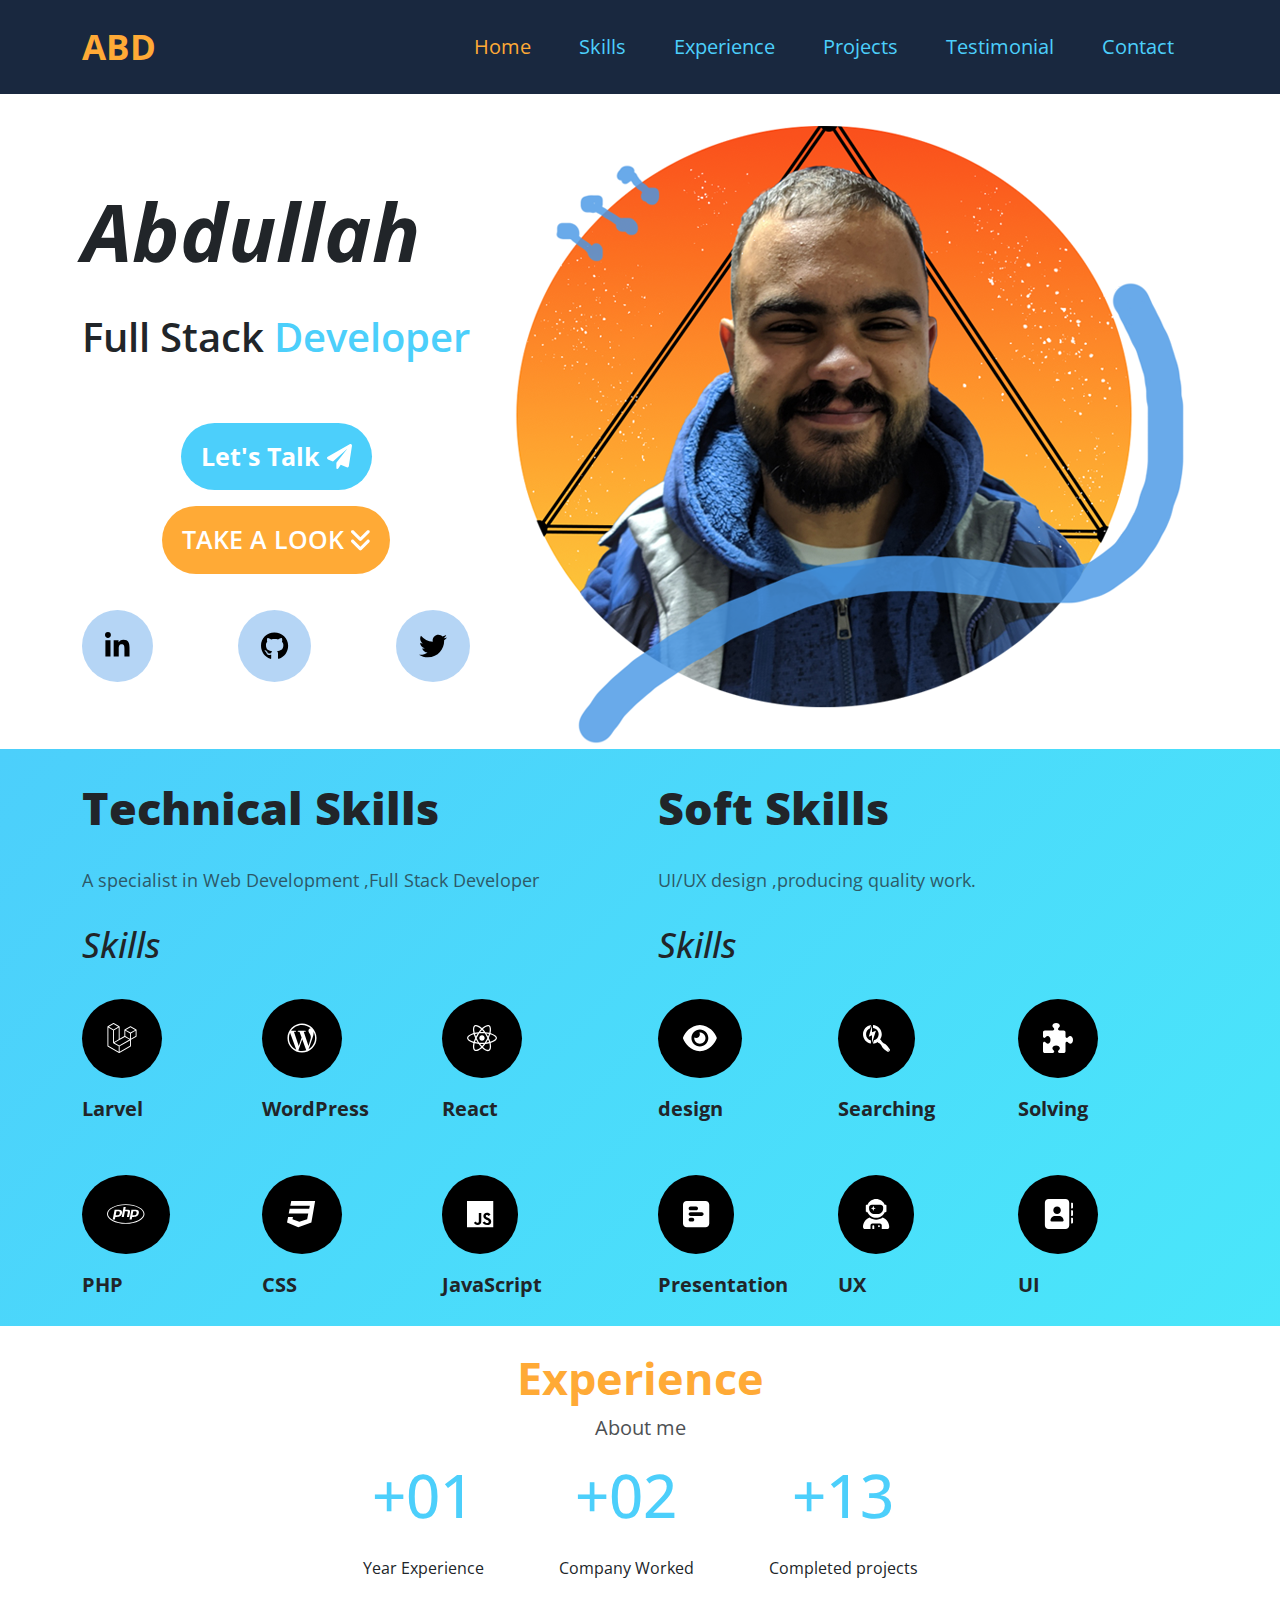
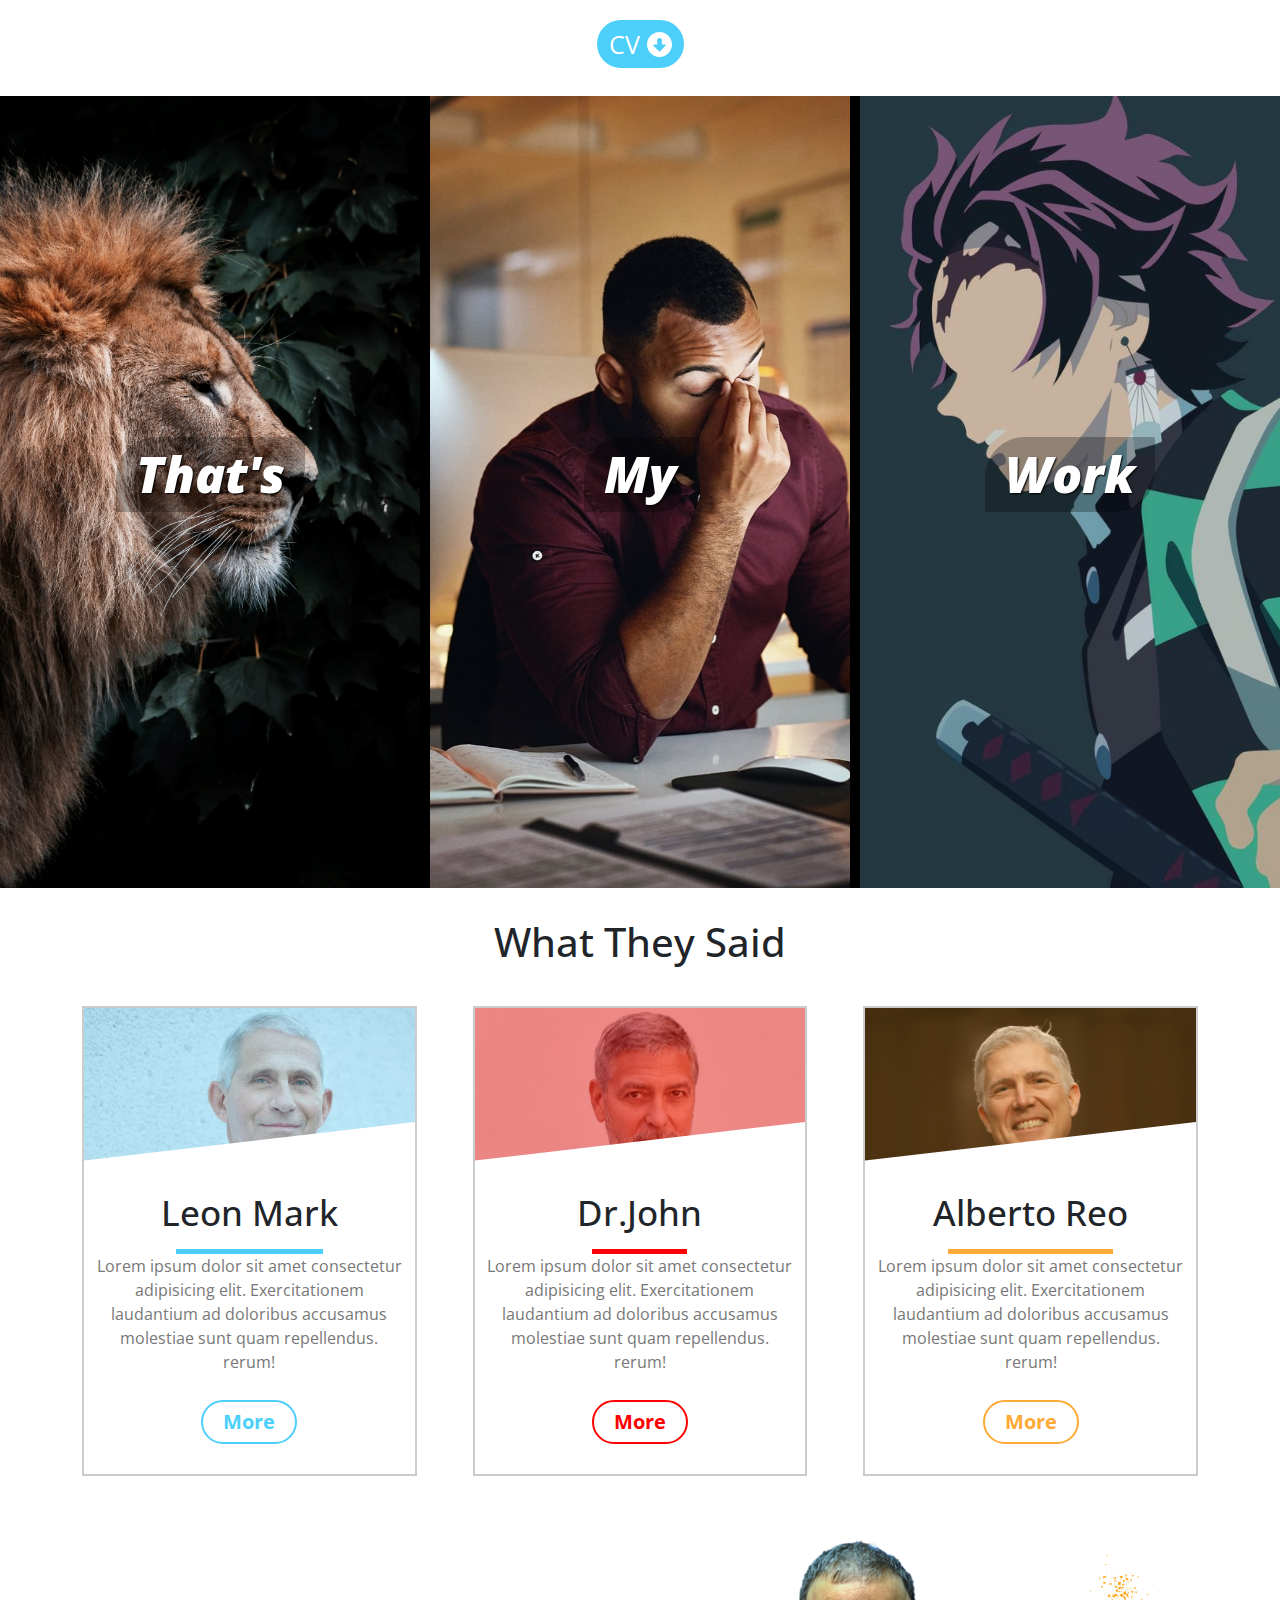
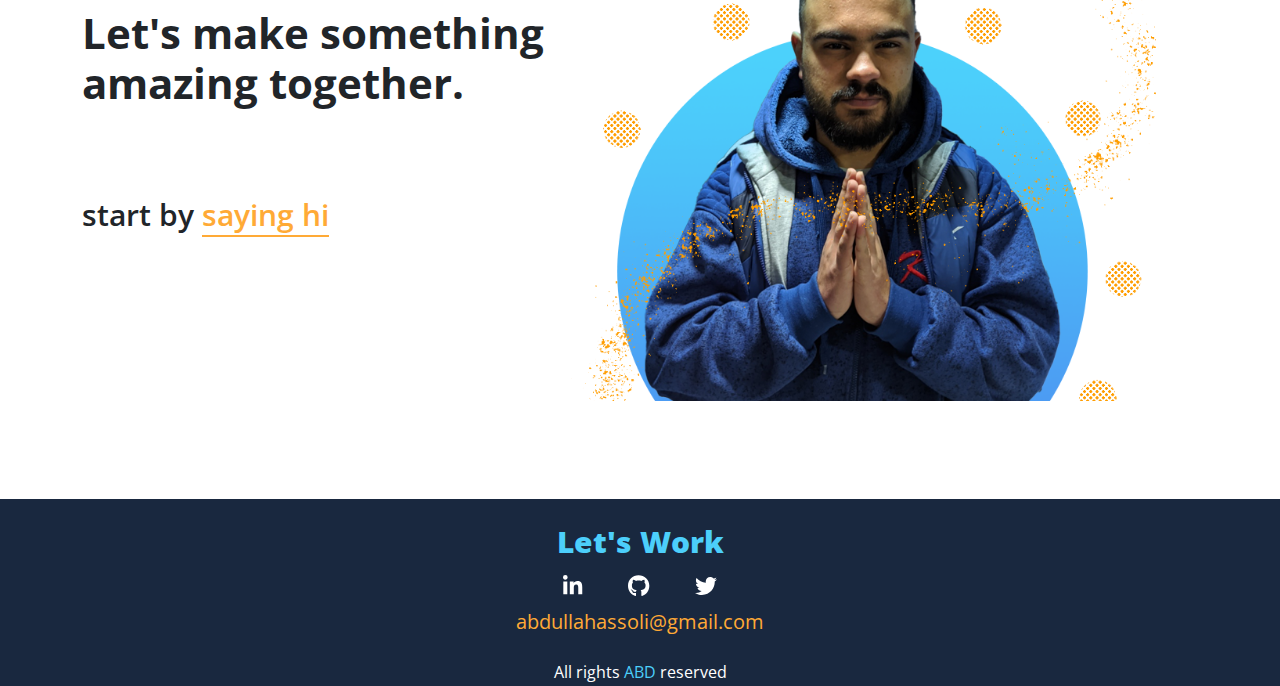
<file: index.html>
<!DOCTYPE html>
<html lang="en">
<head>
  <meta charset="UTF-8">
  <meta http-equiv="X-UA-Compatible" content="IE=edge">
  <meta name="viewport" content="width=device-width, initial-scale=1.0">
  <title>Portfolio</title>
  <link rel="stylesheet" href="bootstrap-5.1.3-dist/css/bootstrap.min.css">
  <link rel="stylesheet" href="bootstrap-5.1.3-dist/css/all.min.css">
  <link rel="stylesheet" href="main.css">
  <link rel="preconnect" href="https://fonts.googleapis.com">
  <link rel="preconnect" href="https://fonts.gstatic.com" crossorigin>
  <link href="https://fonts.googleapis.com/css2?family=Open+Sans:ital,wght@0,300;0,400;0,500;0,600;0,700;0,800;1,500;1,700&family=Roboto+Condensed:ital,wght@0,300;0,400;0,700;1,300;1,400;1,700&family=Roboto:ital,wght@0,100;0,300;0,400;0,500;0,900;1,700;1,900&family=Syne+Tactile&display=swap" rel="stylesheet"></head>
<body>
    <!-- nav start -->
    <nav class="navbar navbar-expand-lg sticky-top">
        <div class="container">
          <a  id="logo" href="#">ABD</a>
          <button class="navbar-toggler" type="button" data-bs-toggle="collapse" data-bs-target="#main" aria-controls="main" aria-expanded="false" aria-label="Toggle navigation">
            <i class="fa-solid fa-bars "></i>
          </button>
          <div class="collapse navbar-collapse" id="main">  
            <ul class="navbar-nav ms-auto mb-2 mb-lg-0">
              <li class="nav-item p-2 pt-sm-4 p-lg-3">
                <a class="nav-link active" aria-current="page" href="#Home">Home</a>
              </li>
              <li class="nav-item p-2 p-lg-3">
                <a class="nav-link" href="#Skills">Skills</a>
              </li>
              <li class="nav-item p-2 p-lg-3">
                <a class="nav-link" href="#Experience">Experience</a>
              </li>
              <li class="nav-item p-2 p-lg-3">
                <a class="nav-link" href="#Projects">Projects</a>
              </li>
              <li class="nav-item p-2 p-lg-3">
                <a class="nav-link" href="#Testimonial">Testimonial</a>
              </li>
              <li class="nav-item p-2 p-lg-3">
                <a class="nav-link" href="#Contact">Contact</a>
              </li>
              
             
            </ul>
          </div>
        </div>
      </nav>
       <!-- nav End -->
       <!-- Home start -->

       <div class="Home" id="Home">
           <div class="container">
               <div class="contain">
            <div class="left-side">
                <p class="main-text">Abdullah</p>
                <p class="secondary-text">Full Stack <span>Developer</span></p>
                <div class="let-s">
                    <p class="talk"><a href="mailto:abdullahassoli@gmail.com?subject=contact">Let's Talk <i class="fa-solid fa-paper-plane"></i></a></p> 
                    <p class="TAL">
                      <a href="#About">
                        TAKE A LOOK <i class="fa-solid fa-angles-down"></i>
                    </a>
                </p>
                    <p class="accounts">
                        <a href="https://www.linkedin.com/in/abdullah-assoli-65674a224/"><i class="fa-brands fa-linkedin-in"></i></a>
                        <a href="https://github.com/ASSOLI99"><i class="fa-brands fa-github"></i></a>
                        <a href="https://twitter.com/abdullah_assoli"><i class="fa-brands fa-twitter"></i></a>
                    </p>

                    </div>
            
            </div>
            <div class="right-side">
              <img src="image/my first pic.png" alt="">
            </div>
           </div>
        </div>
       </div>
       <!-- Home end -->
       <!-- About start -->
       <div class="about" id="Skills">
         <!-- change========================================================== -->
        <div class="container">
            <div class="contain">
                <div class="left-side">
                    <p class="main-job">Technical Skills</p>
                    <p class="secondery-experince">A specialist in Web Development ,Full Stack Developer</p>
                    <div class="skills">
                        <h3 class="title">Skills</h3>
                        <div class="side-1">
                        <div class="skill">
                            <p> <i class="fa-brands fa-laravel"></i></p>
                            <p>Larvel</p>
                        </div>
                        <div class="skill">
                            <p><i class="fa-brands fa-wordpress-simple"></i></p>
                             <p>WordPress</p>
                         </div>
                         <div class="skill">
                            <p><i class="fa-brands fa-react"></i></p>
                             <p>React</p>
                         </div>
                        </div>
                        <div class="side-2">
                         <div class="skill">
                            <p><i class="fa-brands fa-php"></i></p>
                             <p>PHP</p>
                         </div>
                         <div class="skill">
                            <p><i class="fa-brands fa-css3"></i></p>
                             <p>CSS</p>
                         </div>
                         <div class="skill">
                            <p> <i class="fa-brands fa-js"></i></p>
                             <p>JavaScript</p>
                         </div>
                        </div>
                    </div>
                </div>
                <div class="left-side1">
                  <p class="main-job">Soft Skills</p>
                  <p class="secondery-experince">UI/UX design ,producing quality work.</p>
                  <div class="skills">
                      <h3 class="title">Skills</h3>
                      <div class="side-1">
                      <div class="skill">
                         <p> <i class="fa-solid fa-eye"></i></p>
                          <p>design</p>
                      </div>
                      <div class="skill">
                          <p><i class="fa-brands fa-searchengin"></i></p>
                           <p>Searching</p>
                       </div>
                       <div class="skill">
                          <p><i class="fa-solid fa-puzzle-piece"></i></p>
                           <p>Solving</p>
                       </div>
                      </div>
                      <div class="side-2">
                       <div class="skill">
                          <p><i class="fa-solid fa-square-poll-horizontal"></i></p>
                           <p>Presentation</p>
                       </div>
                       <div class="skill">
                          <p><i class="fa-solid fa-user-astronaut"></i></p>
                           <p>UX</p>
                       </div>
                       <div class="skill">
                          <p><i class="fa-solid fa-address-book"></i></p>
                           <p>UI</p>
                       </div>
                      </div>
                  </div>
              </div>
                <!-- <div class="right-side">
                    <h2>Experience</h2>
                    <hr>
                    <div class="Experience">
                        <p class="date">2002-2020</p>
                        <div class="script"><p>student</p><p>Ajloun</p></div>
                    </div>
                    <hr>
                    <div class="Experience">
                        <p class="date">2020-2021</p>
                        <div class="script"><p>medical student</p><p>JUST university</p></div>
                    </div>
                    <hr>
                    <div class="Experience">
                        <p class="date">2021-2022</p>
                        <div class="script"><p>cyber securety student</p><p>JUST university</p></div>
                    </div>
                    <hr>
                    <div class="Experience">
                        <p class="date">2022-Now</p>
                        <div class="script"><p>trainee</p><p>Orange</p></div>
                    </div>
                    
                </div> -->
            </div>
        </div>
       </div>
       <!-- About end -->
       <!-- Experience start-->
       <div class="Experience" id="Experience">
         <div class="container">
           <div class="main-content">
             <div class="main-text">
             <h2>Experience</h2>
             <p>About me</p>
            </div>
            <div class="content">
              <div class="year">
                <h3>+01</h3>
                <p>Year Experience</p>
              </div>
              <div class="company">
                <h3>+02</h3>
                <p>Company Worked</p>
              </div>
              <div class="projects">
                <h3>+13</h3>
                <p>Completed projects</p>
              </div>
            </div>
            <div class="CV"><a href="https://drive.google.com/file/d/1px4ACKywbUvZIC8_v6HnxdtebdYbLyy_/view?usp=share_link">CV <i class="fa-solid fa-circle-down"></i></a></div>
           </div>
         </div>
       </div>
      
       
       <!-- Experience end-->
       <!-- projects start -->
       <div class="Projects" id="Projects">
      
        <div class="project1 panel">
             <p>Ani-Mall</p>
             <p>That's</p>
             <p><a href="https://github.com/ASSOLI99/Ani-Mall">See It</a></p> 
        </div>
        <div class="project2 panel">
          <p>Shine Paper</p>
         <p>My</p>
         <p><a href="https://github.com/ASSOLI99/laravel-project">See It</a></p>  
       </div>
        <div class="project3 panel">
         <p>Anime world</p>
         <p>Work</p>
         <p><a href="https://assoli99.github.io/Anime-World/">See It</a></p> 
       </div>
       </div>
       <!-- projects end -->
       <!-- Testimonial start -->
       <div class="testimonial" id="Testimonial">
         <div class="container">
           <h2 class="main-text">What They Said</h2>
                <div class="contain">
                  <div class="middle middle1">
                      <div class="img-holder1">
                          <img src="image/per 1.png" alt="">
                      </div>
                      <h2>Leon Mark</h2>
                      <p>Lorem ipsum dolor sit amet consectetur adipisicing elit. Exercitationem laudantium ad doloribus accusamus molestiae sunt quam repellendus. rerum!</p>
                      <a class="main-but1" href="#">More</a>
                  </div>
                  <div class="middle middle2">
                      <div class="img-holder2">
                          <img src="image/per 2.png" alt="">
                      </div>
                      <h2>Dr.John</h2>
                      <p>Lorem ipsum dolor sit amet consectetur adipisicing elit. Exercitationem laudantium ad doloribus accusamus molestiae sunt quam repellendus. rerum!</p>
                      <a class="main-but2" href="#">More</a>
                  </div>
                  <div class="middle middle3">
                      <div class="img-holder3">
                          <img src="image/per 3.webp" alt="">
                      </div>
                      <h2>Alberto Reo</h2>
                      <p>Lorem ipsum dolor sit amet consectetur adipisicing elit. Exercitationem laudantium ad doloribus accusamus molestiae sunt quam repellendus. rerum!</p>
                      <a class="main-but3" href="#">More</a>
                  </div>
              </div>
              </div>
           </div>
       <!-- Testimonial end -->
<!-- contact start -->
           <div class="contact" id="Contact">
             <div class="container">
               <div class="contain">
                <div class="left-side">
                  <h2>Let's make something amazing together.</h2>
                  <p>start by <a href="mailto:abdullahassoli@gmail.com?subject=contact">saying hi</a></p>
                </div>
                <div class="right-side">
                <img src="image/my secound pic.png" alt="">
                </div>
               </div>
             </div>
           </div>
<!-- contact end -->
<!-- footer start -->
<footer>
  <!-- change=========================================================== -->
  <div class="container">
    <div class="content">
      <div class="main-text">Let's Work</div>
      <div class="social">
        <a href="https://www.linkedin.com/in/abdullah-assoli-65674a224/"><i class="fa-brands fa-linkedin-in"></i></a>
        <a href="https://github.com/ASSOLI99"><i class="fa-brands fa-github"></i></a>
        <a href="https://twitter.com/abdullah_assoli"><i class="fa-brands fa-twitter"></i></a>
      </div>
      <p class="Email"><a href="mailto:abdullahassoli@gmail.com?subject=contact">abdullahassoli@gmail.com</a></p>
      <p class="Copy">All rights <span>ABD</span> reserved</p>

    </div>
  </div>
</footer>


<!-- footer end -->

  <script src="bootstrap-5.1.3-dist/js/bootstrap.bundle.min.js"></script>
  <script src="bootstrap-5.1.3-dist/js/all.min.js"></script>
</body>
</html>
</file>
<file: main.css>
/* global start */
*{ 
    box-sizing: border-box;
}

:root{
    --dark-color:#19283f;
    --orange-color:#ffaa36;
    --blue-color:#4ccffb;
}
body{
    font-family: 'Open Sans', sans-serif;
}
/* global end*/
/* nav start */
#logo:hover{
    color: var(--blue-color);
    transform: scale(1.1)rotate(5deg);
}
#logo{
    color: var(--orange-color);
    font-weight: bold;
    font-size: 35px;
    text-decoration: none;
    transition: 0.5s ease;
}
.navbar{
    background-color: var(--dark-color);
}

.navbar .navbar-nav .nav-link{
    color: var(--blue-color);
    font-size: 20px;
    transition: 0.5s ease;
}
.navbar .navbar-nav .nav-link.active{
color: var(--orange-color);
}

.navbar .navbar-nav .nav-link:hover,
.navbar .navbar-nav .nav-link:focus{
    color: var(--orange-color);
    transform: scale(1.1);
}
.navbar .navbar-nav .nav-link.active:hover{
    color: var(--blue-color);
}
.navbar .container .navbar-toggler{
    border-color: var(--blue-color);
    font-size: 25px;
    color: var(--blue-color);
}
.navbar .container .navbar-toggler:hover{
    color: var(--orange-color);
    border-color: var(--orange-color);
}

.navbar-toggler:focus{
    box-shadow: none;
}
/* nav end */
/* Home start */
.Home{
    padding-top: 25px;
}
.Home .contain{
    display: flex;
    flex-direction: row;
    align-items: center;
    justify-content: space-between;
}
.Home .left-side{
    display: flex;
    flex-direction: column;
}
.Home .left-side .main-text{
    font-size: 80px;
    font-weight: 700;
    font-style: italic;
} 
.Home .left-side .secondary-text{
    font-size: 40px;
    text-align: right;
    font-weight: 600;
}
.Home .left-side .secondary-text span{
color: var(--blue-color);
}
.Home .left-side .let-s{
    display: flex;
    flex-direction: column;
    justify-content: space-between;
    align-items: center;
}

.Home .left-side .let-s .talk {
    background-color: var(--blue-color);
    padding: 15px 20px;
    border-radius: 50px;
    margin-top: 40px;
}
.Home .left-side .let-s .talk a{
    font-weight: 700;
    text-decoration: none;
    font-size: 25px;
    color: white;
    transition: 0.3s ease;
}
.Home .left-side .let-s .talk a:hover{
    color: var(--dark-color);
    box-shadow: -8px 1px 32px var(--blue-color);
}
.Home .left-side .let-s .talk a i{
    font-size: 25px;
    padding-left: 12px;
}
.Home .left-side .let-s .TAL {
    background-color: var(--orange-color);
    padding: 15px 20px;
    border-radius: 50px;

}
.Home .left-side .let-s .TAL a{
    font-weight: 600;
    text-decoration: none;
    font-size: 25px;
    color: white;
    transition: 0.3s ease;
}
.Home .left-side .let-s .TAL a:hover{
    color: var(--dark-color);
    box-shadow: -8px 1px 32px var(--orange-color);
}
.Home .left-side .let-s .TAL i{
    padding-left: 15px;
    font-size: 30px;
}
.Home .left-side .let-s .accounts{
    display: flex;
    flex-direction: row;
    justify-content: space-between;
    width: 100%;
    align-items: center;
    margin-top: 20px;
}
.Home .left-side .let-s .accounts a{
    color: black;
    background-color: #69aaea7d;
    padding: 15px 23px;
    font-size: 28px;
    border-radius: 50%;
    transition: 0.3s ease;
}
.Home .left-side .let-s .accounts a:hover{
    color: var(--blue-color);
    transform: scale(1.05);
}
@media (max-width: 1200px){
    .Home .left-side .secondary-text {
        font-size: 34px;
        text-align: start;
    }
}
@media (max-width: 1150px){
    .Home .right-side img{
    width: 550px;
    }
}
@media (max-width: 992px){
    .Home .right-side img{
    width: 400px;
    }
}
@media (max-width: 800px){
    .Home .right-side img{
    width: 400px;
    }
    .Home .contain{
        display: flex;
        flex-direction: column;
    }
}
@media (max-width: 440px){
    .Home{
        padding-top: 30px;
        padding-bottom: 20px;
    }
    .Home .right-side img{
        width: 300px;
        }
        .Home .left-side{
            justify-content: center;
            align-items: center;
        }
        .Home .left-side .main-text {
            font-size: 60px;
            font-weight: 600;
        }
        .Home .left-side .secondary-text {
            font-size: 32px;
            text-align: center;
            font-weight: 500;
        }
        .Home .left-side .let-s .accounts {
            justify-content: space-around;
        }
        .Home .left-side .let-s .accounts a{
            padding: 10px 15px;
            font-size: 19px;
        }
        .Home .contain{
            justify-content: center;
        }
        .Home .right-side{
            order: -1;
        }
}

@media (max-width: 330px){
    .Home .right-side img {
        width: 200px;
    }
}
/* Home end */
/* about start*/
.about{
    background: linear-gradient(-45deg, var(--orange-color),#f8cc3b, #49eefa , var(--blue-color));
	background-size: 400% 400%;
	animation: gradient 15s ease infinite;
}
@keyframes gradient {
	0% {
		background-position: 0% 20%;
	}
	50% {
		background-position: 100% 50%;
	}
	100% {
		background-position: 0% 20%;
	}
}
.about .container .contain{
    display: flex;
    flex-direction: row;
    justify-content: space-between;
}
.about .container .contain .left-side{
    display: flex;
    flex-direction: column;
    align-items: flex-start;
}
.about .container .contain .left-side .main-text{
    font-size: 60px;
    font-weight: 800;
    font-style: italic;
}
.about .container .contain .left-side .main-job{
    font-weight: 800;
    font-size: 45px;
    margin: 25px 0;
}
.about .container .contain .left-side .secondery-experince{
    opacity: 0.7;
    font-size: 18px;
    margin-bottom: 30px;
    
}
.about .container .contain .left-side .skills{
    display: flex;
    flex-direction: column;
}
.about .container .contain .left-side .skills .title{
    font-size: 35px;
    font-weight: 500;
    font-style: italic;
}
.about .container .contain .left-side .skills .side-1{
    display: flex;
    flex-direction: row;
    justify-content: space-between;
}
.about .container .contain .left-side .skills .side-2{
    display: flex;
    flex-direction: row;
    justify-content: space-between;
}
.about .container .contain .left-side .skills .skill{
    display: flex;
    flex-direction: column;
    justify-content: space-between;
    align-items: flex-start;
    width: 180px;
    margin: 25px 0 10px;
}
.about .container .contain .left-side .skills .skill p:first-child{
    font-size: 30px;
    background-color: #000000;
    color: white;
    padding: 17px 25px;
    border-radius: 50%;
}
.about .container .contain .left-side .skills .skill p:last-child{
    font-size: 20px;
    font-weight: bold;
    
}
.about .container .contain .left-side1{
    display: flex;
    flex-direction: column;
    align-items: flex-start;
}
.about .container .contain .left-side1 .main-text{
    font-size: 60px;
    font-weight: 800;
    font-style: italic;
}
.about .container .contain .left-side1 .main-job{
    font-weight: 800;
    font-size: 45px;
    margin: 25px 0;
}
.about .container .contain .left-side1 .secondery-experince{
    opacity: 0.7;
    font-size: 18px;
    margin-bottom: 30px;
    
}
.about .container .contain .left-side1 .skills{
    display: flex;
    flex-direction: column;
}
.about .container .contain .left-side1 .skills .title{
    font-size: 35px;
    font-weight: 500;
    font-style: italic;
}
.about .container .contain .left-side1 .skills .side-1{
    display: flex;
    flex-direction: row;
    justify-content: space-between;
}
.about .container .contain .left-side1 .skills .side-2{
    display: flex;
    flex-direction: row;
    justify-content: space-between;
}
.about .container .contain .left-side1 .skills .skill{
    display: flex;
    flex-direction: column;
    justify-content: space-between;
    align-items: flex-start;
    width: 180px;
    margin: 25px 0 10px;
}
.about .container .contain .left-side1 .skills .skill p:first-child{
    font-size: 30px;
    background-color: #000000;
    color: white;
    padding: 17px 25px;
    border-radius: 50%;
}
.about .container .contain .left-side1 .skills .skill p:last-child{
    font-size: 20px;
    font-weight: bold;
    
}
.about .container .contain .right-side{
    display: flex;
    flex-direction: column;
    align-items: flex-start;
}
.about .container .contain .right-side h2{
    font-size: 60px;
    font-weight: 800;
    font-style: italic;
}
.about .container .contain .right-side hr{
    width: 100%;
    font-size: 2px;
    border: 1.6px black solid;
    border-radius: 33px;
    margin: 0 0 10px 0;
}
@media (min-width:1200px){
    .about .container .contain .right-side{
        display: flex;
        align-items: flex-start;
        justify-content: flex-start;
        flex-direction: column;
    }
    .about .container .contain .right-side h2{
        font-size: 60px;
    font-weight: 800;
    font-style: italic;
    margin-bottom: 60px;
    }
    .about .container .contain .right-side hr{
        width: 105%;
        height: 4px;
        background-color: black;
        border-radius: 50px;
        margin: 0 0 10px 0;
    }
}
@media (max-width:1202px){
    .about .container .contain .left-side1 .skills .skill{
        width: 150px;
        align-items: center;
    }
    .about .container .contain .left-side .skills .skill{
        width: 150px;
        align-items: center;
    }
   
}
@media (max-width:992px){
    .about .container .contain{
        flex-direction: column;
        justify-content: center;
        align-items: center;
    }
    .about .container .contain .left-side{
        flex-direction: column;
        align-items: center;
        justify-content: center;
    }
.about .container .contain .left-side .skills {
        justify-content: center;
        align-items: center;
    }
    .about .container .contain .left-side .skills .skill {
        align-items: center;
        width: 150px;
    }
    .about .container .contain .left-side .skills .side-1 {
        gap: 120px;
    }
    .about .container .contain .left-side .skills .side-2 {
        gap: 120px;
    }
    .about .container .contain .left-side .secondery-experince{
        text-align: center;
    }
}
@media (max-width:710px){
    .about .container .contain .left-side .skills .side-1 {
        gap: 60px;
    }
    .about .container .contain .left-side .skills .side-2 {
        gap: 60px;
    }
}
@media (max-width:588px){
    .about .container .contain .left-side .skills .side-1 {
        gap: 15px;
    }
    .about .container .contain .left-side .skills .side-2 {
        gap: 15px;
    }
}
@media (max-width:497px){
    .about .container .contain .left-side .skills .side-1 {
        gap: 5px;
    }
    .about .container .contain .left-side .skills .side-2 {
        gap: 5px;
    }
    .about .container .contain .left-side .skills .title {
        font-size: 27px;
        font-weight: 500;
        font-style: italic;
    }
    .about .container .contain .left-side1 .skills .title {
        font-size: 27px;
        font-weight: 500;
        font-style: italic;
    }
    .about .container .contain .left-side .skills .skill p:first-child {
        font-size: 15px;
    padding: 5px 10px;
    }
    .about .container .contain .left-side .skills .skill p:last-child {
        font-size: 10px;
    }
    .about .container .contain .left-side .skills .skill {
        width: 50px;
        align-items: center;
    }
    .about .container .contain .left-side .main-job {
        font-size: 30px;
        text-align: center;
    }
    .about .container .contain .left-side1 .main-job {
        font-size: 30px;
        text-align: center;
    }
    .about .container .contain .left-side .main-text {
        font-size: 40px;
    }
    .about .container .contain .left-side .secondery-experince {
        font-size: 12px;
        text-align: center;
    }
    .about .container .contain .right-side {
        align-items: center;
    }
    .about .container .contain .right-side h2 {
        font-size: 40px;
    }
    .about .container .contain .right-side hr {
        width: 70%;
    }
}
@media (max-width:992px){
    .about .container .contain .left-side1{
        flex-direction: column;
        align-items: center;
        justify-content: center;
    }
.about .container .contain .left-side1 .skills {
        justify-content: center;
        align-items: center;
    }
    .about .container .contain .left-side1 .skills .skill {
        align-items: center;
        width: 150px;
    }
    .about .container .contain .left-side1 .skills .side-1 {
        gap: 120px;
    }
    .about .container .contain .left-side1 .skills .side-2 {
        gap: 120px;
    }
    .about .container .contain .left-side1 .secondery-experince{
        text-align: center;
    }
}
@media (max-width:710px){
    .about .container .contain .left-side1 .skills .side-1 {
        gap: 60px;
    }
    .about .container .contain .left-side1 .skills .side-2 {
        gap: 60px;
    }
}
@media (max-width:588px){
    .about .container .contain .left-side1 .skills .side-1 {
        gap: 15px;
    }
    .about .container .contain .left-side1 .skills .side-2 {
        gap: 15px;
    }
}
@media (max-width:497px){
    .about .container .contain .left-side1 .skills .side-1 {
        gap: 5px;
    }
    .about .container .contain .left-side1 .skills .side-2 {
        gap: 5px;
    }
    .about .container .contain .left-side1 .skills .skill p:first-child {
        font-size: 15px;
    padding: 5px 10px;
    }
    .about .container .contain .left-side1 .skills .skill p:last-child {
        font-size: 10px;
    }
    .about .container .contain .left-side1 .skills .skill {
        width: 50px;
        align-items: center;
    }
    .about .container .contain .left-side1 .main-job {
        font-size: 25px;
        text-align: center;
    }
    .about .container .contain .left-side1 .main-text {
        font-size: 40px;
    }
    .about .container .contain .left-side1 .secondery-experince {
        font-size: 12px;
        text-align: center;
    }
}
/* about end */
/* projects start */
.Projects{
    width: 100%;
    display: flex;    
    flex-direction: row;
    overflow: hidden;
    height: 88vh;
    gap: 10px;
    background-color: black;
    position: relative;
}
.Projects .panel{
    width: 33%;
    display: flex;
    flex-direction: column;
    align-items: center;
    justify-content: space-between;
    padding: 20px 0;
    transition:all 0.5s ease ;
    text-shadow: 1px 1px 2px black;
}
.Projects .panel p{
    transition: 0.5s ease;
    font-size: 50px;
    font-weight: 800;
    font-style: italic;
    background-color: rgba(0, 0, 0, 0.267);
    color: white;
    padding: 0 20px;
    border-radius: 40px 2px 40px 2px;
}
.Projects .panel:hover{
    width: 50%;
}
.Projects .panel:hover p:first-child{
    transform: translateY(0px);
}
.Projects .panel:hover p:last-child{
    transform: translateY(0px);
}
.project1{
    background-image:url(image/work\ 1.jpeg);
    background-size: cover;
}
.project2{
    background-image:url(image/work\ 2.jpg);
    background-size: cover;
}
.project3{
    background-image:url(image/work\ 3.jpg);
    background-size: cover;
}
.Projects .panel p:first-child{
    transform: translateY(-500px);
    transition: 0.5s ease;
    font-size: 30px;
    font-weight: 800;
    color: white;
    font-size: 30px;
    background-color:#ffab36;
    padding: 5px 20px;
    border-radius: 40px;
}
.Projects .panel p:last-child{
    transform: translateY(500px);
    font-size: 50px;
    background-color: rgba(255, 255, 255, 0);
    padding: 0 20px;
    border-radius: 40px 2px 40px 2px;
}
.Projects .panel p a{
    text-decoration: none;
    color: white;
    font-size: 30px;
    background-color:#4ccffb;
    padding: 5px 20px;
    border-radius: 40px;
    transition: 0.3s ease; 
}
.Projects .panel p a:hover{
    color: black;
    box-shadow: 0 0 11px 4px #4ccffb;
}
@media (max-width:992px){
.Projects .panel p{
    font-size: 30px;
    font-weight: 800;
    font-style: italic;
    color: #e6e8ff;
    padding: 0 15px;
    border-radius: 50px 2px 50px 2px;
    background-color: #4ccffbec;
}
.Projects{
    height: 91vh;
    gap: 3px; 
}
.Projects .panel:hover{
    width: 40%;
}
}
@media (max-width:758px){
    .Projects{
        flex-direction: column;
        height: 93vh;
    }
    .Projects .panel{
        width: 100%;
        height: 33%;
    }
    .project1{
        background-image: url(image/work\ 1-2.jpg);
    }
    .project2{
        background-image: url(image/work\ 2-2.png);
    }
    .project3{
        background-image: url(image/work\ 3-2.jpg);
    }
    .Projects .panel p{
        padding: 3px 24px;   
    }
    .Projects .panel:hover {
        width: 100%;
        height: 40%;
    }
    .Projects .panel:hover p {
        transform: scale(0);
    }
    .Projects .panel p:first-child {
        transform: translateX(-500px);
    }
    .Projects .panel p:last-child {
        transform: translateX(500px);
    }
}
/* projects end */
/* testimonial  start*/
.testimonial .main-text {
    font-size: 40px;
    text-align: center;
    margin: 30px 0 40px;
}
.testimonial .contain{
    display: flex;
    flex-direction: row;
    justify-content: space-between;
    align-items: center;
    flex-wrap: wrap;
    margin-bottom: 20px;
}
.testimonial .middle{
    width: 30%;
    display: flex;
    flex-direction: column;
    align-items: center;
    border: 2px solid #ccc;
    height: 470px;  
}
.testimonial .middle p{
    padding: 20px 10px 2px;
    padding: 20px 10px 10px;
    color: #777;
    text-align: center;
}
.middle .img-holder1 img,
.middle .img-holder2 img,
.middle .img-holder3 img{
    max-width: 100%;
}
.middle .img-holder1,
.middle .img-holder2,
.middle .img-holder3{
    position: relative;
    overflow: hidden;   
}
.middle .img-holder2::before{
    content: "";
    position: absolute;
    top: 0px;
    left: 0px;
    width: 100%;
    height: 100%;
    background-color: rgba(255, 0, 0, 0.397);
}
.middle .img-holder1::before{
    content: "";
    position: absolute;
    top: 0px;
    left: 0px;
    width: 100%;
    height: 100%;
    background-color: #4ccffb50;
}
.middle .img-holder3::before{
    content: "";
    position: absolute;
    top: 0px;
    left: 0px;
    width: 100%;
    height: 100%;
    background-color: #ffab363d;
}
.middle .img-holder1::after,
.middle .img-holder2::after,
.middle .img-holder3::after{
    content: "";
position: absolute;
bottom: 0;
right: 0;
border-style: solid;
border-width: 0px 0px 70px 600px;
border-color: transparent transparent white transparent;
transition: 0.3s;
}
.middle:hover .img-holder1::after,
.middle:hover .img-holder2::after,
.middle:hover .img-holder3::after{
    border-width: 0px 1000px 200px 0px;
    transition-duration: 0.5s;
}
.middle h2{
position: relative;
font-size: 35px;
margin: auto;
width: fit-content;
}
.middle1 h2::after{
    content: "";
position: absolute;
bottom: -20px;
left: 15px;
height: 5px;
background-color: var(--blue-color);
width: calc(100% - 30px);
}
.middle2 h2::after{
    content: "";
position: absolute;
bottom: -20px;
left: 15px;
height: 5px;
background-color: red;
width: calc(100% - 30px);
}
.middle3 h2::after{
    content: "";
position: absolute;
bottom: -20px;
left: 15px;
height: 5px;
background-color: var(--orange-color);
width: calc(100% - 30px);
}
.middle .main-but1{
    display: block;
    border: 2px solid var(--blue-color);
    width: fit-content;
    margin: 0 auto 30px;
    font-weight: bold;
    font-size: 20px;
    padding: 5px 20px;
    color: var(--blue-color);
    background: linear-gradient(to right, var(--blue-color) 50% , white 50%);
    background-size: 200% 100%;
    background-position: right bottom;
    transition: 0.3s;
    text-decoration: none;
    border-radius: 50px;
}
.middle .main-but2{
    display: block;
    border: 2px solid red;
    width: fit-content;
    margin: 0 auto 30px;
    font-weight: bold;
    font-size: 20px;
    padding: 5px 20px;
    color: red;
    background: linear-gradient(to right, red 50% , white 50%);
    background-size: 200% 100%;
    background-position: right bottom;
    transition: 0.3s;
    text-decoration: none;
    border-radius: 50px;
}

.middle .main-but3{
    display: block;
    border: 2px solid var(--orange-color);
    width: fit-content;
    margin: 0 auto 30px;
    font-weight: bold;
    font-size: 20px;
    padding: 5px 20px;
    color: var(--orange-color);
    background: linear-gradient(to right, var(--orange-color) 50% , white 50%);
    background-size: 200% 100%;
    background-position: right bottom;
    transition: 0.3s;
    text-decoration: none;
    border-radius: 50px;
}
.middle:hover a{
    background-position: left bottom;
    color: white;
}
@media (max-width:992px){
    .testimonial .middle{
        width: 45%;
    }
    .testimonial .contain{
        justify-content: space-around;
    gap: 20px;
    }
}
@media (max-width:771px){
    .testimonial .middle{
        width: 80%;
    }
}
@media (max-width:420px){
    .testimonial .middle{
        width: 80%;
    }
    .middle a{
        margin: 0 auto 16px;
        font-size: 20px;
    }
    .testimonial .middle p{
        font-size: 12px;
    }
    .middle h2 {
        font-size: 25px;
    }
}
/* testimonial  end*/
/* Contact start */
.contact{
    height: 67vh;
    overflow: hidden;
}
.contact .container .contain{
    display: flex;
    flex-direction: row;
    width: 100%;
    overflow: hidden;
}
.contact .container .contain .left-side{
    display: flex;
    flex-direction: column;
    align-items: flex-start;
    padding-top: 10%;
}
.contact .container .contain .left-side h2{
    width: 90%;
    font-size: 42px;
    font-weight: bold;
    margin-bottom: 15%;
}
.contact .container .contain .left-side p{
    font-size: 30px;
    font-weight: 600;
}
.contact .container .contain .left-side p a{
    border-bottom: 2px solid var(--orange-color);
    text-decoration: none;
    color: var(--orange-color);
    transition: 0.3s ease;
}
.contact .container .contain .left-side p a:hover{
    color: var(--blue-color);
    border-bottom: 2px solid var(--blue-color);
}
.contact .container .contain .right-side{
    display: flex;
    flex-direction: column;
    align-items: flex-end;
}
.contact .container .contain .right-side img{
    width: 120%;
}
@media (max-width:1200px){
    .contact .container .contain .left-side h2{
        width: 110%;
    }
    .contact{
        height: 56vh;
    }
}
@media (max-width:992px){
    .contact .container .contain .left-side h2{
        width: 140%;
        font-size: 37px;
    }
    .contact{
        height: 42vh;
    }
    .contact .container .contain .right-side{
        align-items: center;
    }
}

@media (max-width:771px){
    .contact{
        height: 74vh;
    }
    .contact .container .contain .left-side{
    align-items: center;
    }
    .contact .container .contain .left-side h2{
        font-size: 31px;
        text-align: center;
        margin-bottom: 17px;
        width: auto;
    }
	
    .contact .container .contain .left-side p{
        font-size: 25px;
        text-align: center;
    }
    .contact .container .contain{
        flex-direction: column;

    }
    .contact .container .contain .right-side img{
        width: 100%;
    }
}
@media (max-width:520px){
    .contact{
    height: 71vh;
    }
}
@media (max-width:495px){
.contact{
    height: 48vh;
}
.contact .container .contain .right-side img{
    width: 85%;
}
}
@media (max-width:395px){
    .contact{
        height: 42.5vh;
    }
    .contact .container .contain .left-side h2{
        font-size: 20px;
    }
    .contact .container .contain .left-side p{
        font-size: 18px;
    }
}
@media (max-width:330px){
    .contact{
    height: 35.5vh;
}
}
/* Contact end */
/* footer start */
footer{
    padding-top: 20px;
    background-color: #19283f;
}
footer .content{ 
    display: flex;
    flex-direction: column;
    align-items: center;
    justify-content: center;
    gap: 5px;
}
footer .content .main-text{ 
    color: var(--blue-color);
    font-size: 30px;
    font-weight: 800;
}
footer .content .social{ 
    width: 200px;
    display: flex;
    align-items: center;
    justify-content: space-around;
}
footer .content .social a{
    text-decoration: none;
    font-size: 22px;
    color: white;

}
footer .content .social a:hover{
    color: var(--orange-color);
    }
footer .content .Email a{
    text-decoration: none;
    color: var(--orange-color);
    font-size: 20px;
} 
footer .content .Email a:hover{
    color: var(--blue-color);
}
footer .content .Copy{
    color: white;
    font-size: 16px;
    margin: 2px;
}
footer .content .Copy span{
    color: var(--blue-color);
}
footer .content .Copy span:hover{
color: var(--orange-color);
}

/* footer end */
/* Experience start */
.Experience{
padding: 25px 0;
}
.Experience .container{

}
.Experience .container .main-content{
    display: flex;
    flex-direction: column;
    align-items: center;
    justify-content: center;
}
.Experience .container .main-content .content{
    display: flex;
    flex-direction: row;
    align-items: center;
    gap: 75px;
    justify-content: center;
    flex-wrap: wrap;
}
.Experience .container .main-content .main-text{
    display: flex;
    align-items: center;
    flex-direction: column;
}
.Experience .container .main-content .main-text h2{
    margin-bottom: 8px;
    font-size: 45px;
    font-weight: bold;
    color: var(--orange-color);
}
.Experience .container .main-content .main-text p{
    opacity: 0.8;
    font-size: 20px;
}

.Experience .container .main-content .content .year{
    display: flex;
    justify-content: center;
    align-items: center;
    flex-direction: column;
}
.Experience .container .main-content .content .year h3{
    font-size: 60px;
    font-weight: 500;
    margin-bottom: 25px;
    color: var(--blue-color);
}
.Experience .container .main-content .content .year p{

}
.Experience .container .main-content .content .company{
    display: flex;
    justify-content: center;
    align-items: center;
    flex-direction: column;
}
.Experience .container .main-content .content .company h3{
    font-size: 60px;
    font-weight: 500;
    margin-bottom: 25px;
    color: var(--blue-color);
}
.Experience .container .main-content .content .company p{

}
.Experience .container .main-content .content .projects{
    display: flex;
    justify-content: center;
    align-items: center;
    flex-direction: column;
}
.Experience .container .main-content .content .projects h3{
    font-size: 60px;
    font-weight: 500;
    margin-bottom: 25px;
    color: var(--blue-color);
}
.Experience .container .main-content .content .projects p{

}
.Experience .container .main-content .CV{
    margin: 30px 0 8px;
}
.Experience .container .main-content .CV a{
    font-size: 25px;
    margin-top: 40px;
    padding: 7px 12px;
    border-radius: 25px;
    color: white;
    background-color: var(--blue-color);
    text-decoration: none;
    transition: 0.3s ease;
}
.Experience .container .main-content .CV a:hover{
    color: var(--dark-color);
}

/* Experience end */
</file>
